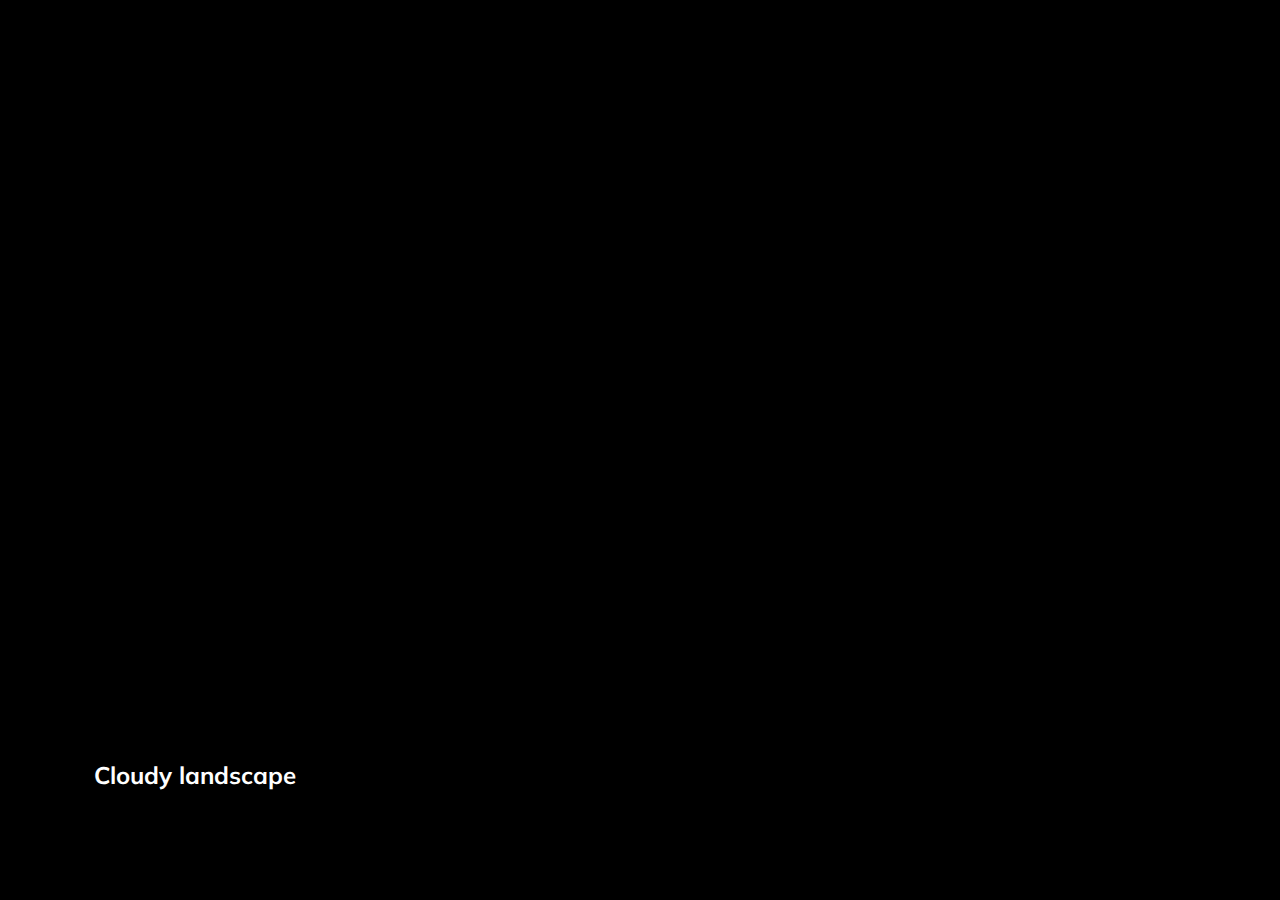
<file: expanding_cards/index.html>
<!DOCTYPE html>
<html lang="en">
  <head>
    <meta charset="UTF-8" />
    <meta http-equiv="X-UA-Compatible" content="IE=edge" />
    <meta name="viewport" content="width=device-width, initial-scale=1.0" />

    <link rel="stylesheet" href="index.css" />
    <link
      rel="stylesheet"
      href="https://cdnjs.cloudflare.com/ajax/libs/font-awesome/6.3.0/css/all.min.css"
      integrity="sha512-SzlrxWUlpfuzQ+pcUCosxcglQRNAq/DZjVsC0lE40xsADsfeQoEypE+enwcOiGjk/bSuGGKHEyjSoQ1zVisanQ=="
      crossorigin="anonymous"
      referrerpolicy="no-referrer"
    />

    <title>Expanding Cards</title>
  </head>
  <body>
    <div class="container">
      <div
        class="panel active"
        style="
          background-image: url('https://images.unsplash.com/photo-1558979158-65a1eaa08691?ixlib=rb-1.2.1&ixid=eyJhcHBfaWQiOjEyMDd9&auto=format&fit=crop&w=1350&q=80');
        "
      >
        <h3>Cloudy landscape</h3>
      </div>
      <div
        class="panel"
        style="
          background-image: url('https://images.unsplash.com/photo-1572276596237-5db2c3e16c5d?ixlib=rb-1.2.1&ixid=eyJhcHBfaWQiOjEyMDd9&auto=format&fit=crop&w=1350&q=80');
        "
      >
        <h3>Wild Forest</h3>
      </div>
      <div
        class="panel"
        style="
          background-image: url('https://images.unsplash.com/photo-1507525428034-b723cf961d3e?ixlib=rb-1.2.1&ixid=eyJhcHBfaWQiOjEyMDd9&auto=format&fit=crop&w=1353&q=80');
        "
      >
        <h3>Sunny Beach</h3>
      </div>
      <div
        class="panel"
        style="
          background-image: url('https://images.unsplash.com/photo-1551009175-8a68da93d5f9?ixlib=rb-1.2.1&ixid=eyJhcHBfaWQiOjEyMDd9&auto=format&fit=crop&w=1351&q=80');
        "
      >
        <h3>City on Winter</h3>
      </div>
      <div
        class="panel"
        style="
          background-image: url('https://images.unsplash.com/photo-1549880338-65ddcdfd017b?ixlib=rb-1.2.1&ixid=eyJhcHBfaWQiOjEyMDd9&auto=format&fit=crop&w=1350&q=80');
        "
      >
        <h3>Mountains - Clouds</h3>
      </div>
    </div>
    <script src="script.js"></script>
  </body>
</html>
</file>
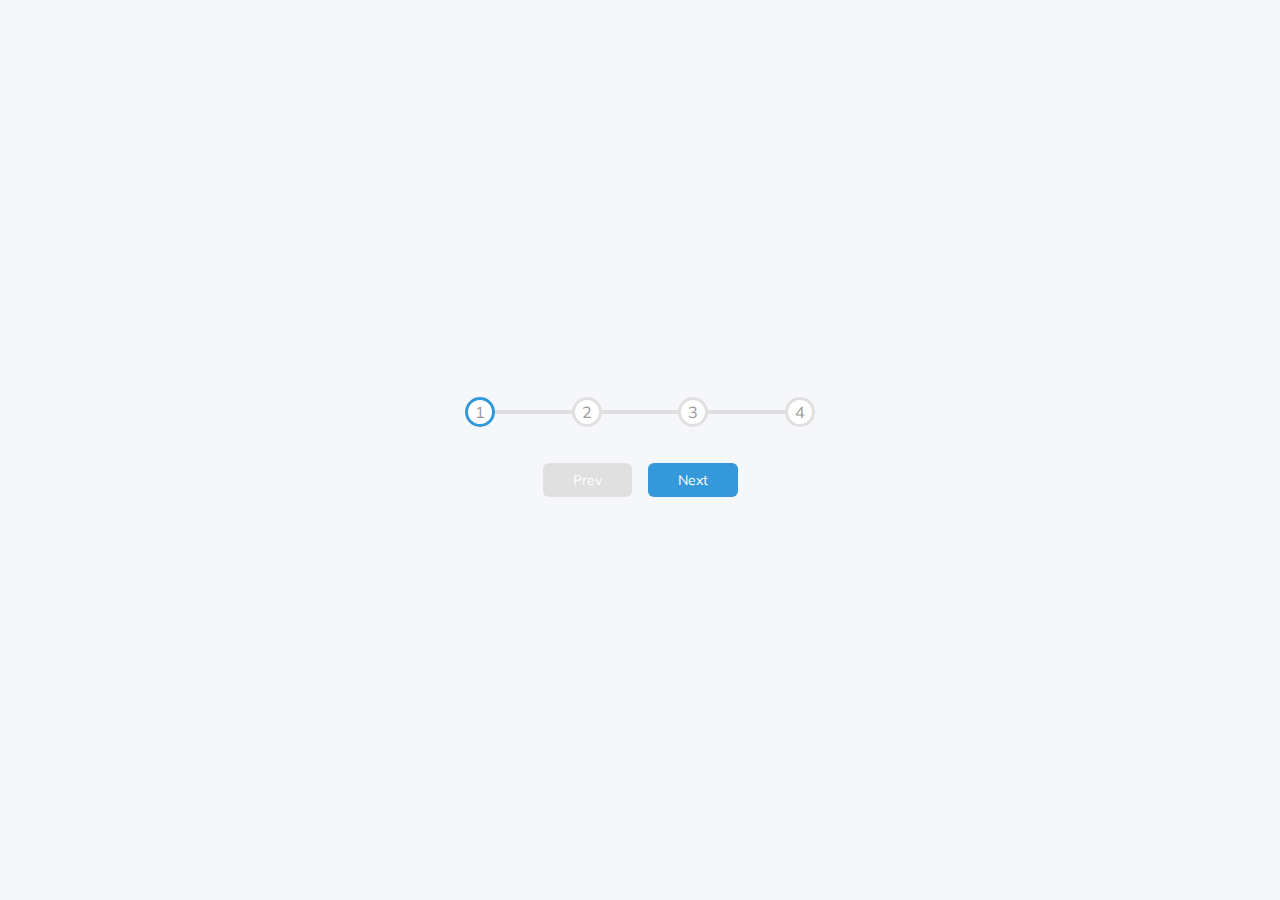
<file: progress_steps/index.html>
<!DOCTYPE html>
<html lang="en">
  <head>
    <meta charset="UTF-8" />
    <meta http-equiv="X-UA-Compatible" content="IE=edge" />
    <meta name="viewport" content="width=device-width, initial-scale=1.0" />
    
    <link rel="stylesheet" href="index.css" />
    <link
      rel="stylesheet"
      href="https://cdnjs.cloudflare.com/ajax/libs/font-awesome/6.3.0/css/all.min.css"
      integrity="sha512-SzlrxWUlpfuzQ+pcUCosxcglQRNAq/DZjVsC0lE40xsADsfeQoEypE+enwcOiGjk/bSuGGKHEyjSoQ1zVisanQ=="
      crossorigin="anonymous"
      referrerpolicy="no-referrer"
    />

    <title>My project</title>
  </head>
  <body>
    <div class="container">
      <div class="progress-container">
        <div class="progress" id="progress"></div>
        <div class="circle active">1</div>
        <div class="circle">2</div>
        <div class="circle">3</div>
        <div class="circle">4</div>
      </div>

      <button class="btn" id="prev" disabled>Prev</button>
      <button class="btn" id="next">Next</button>
    </div>

    <script src="script.js"></script>
  </body>
</html>
</file>
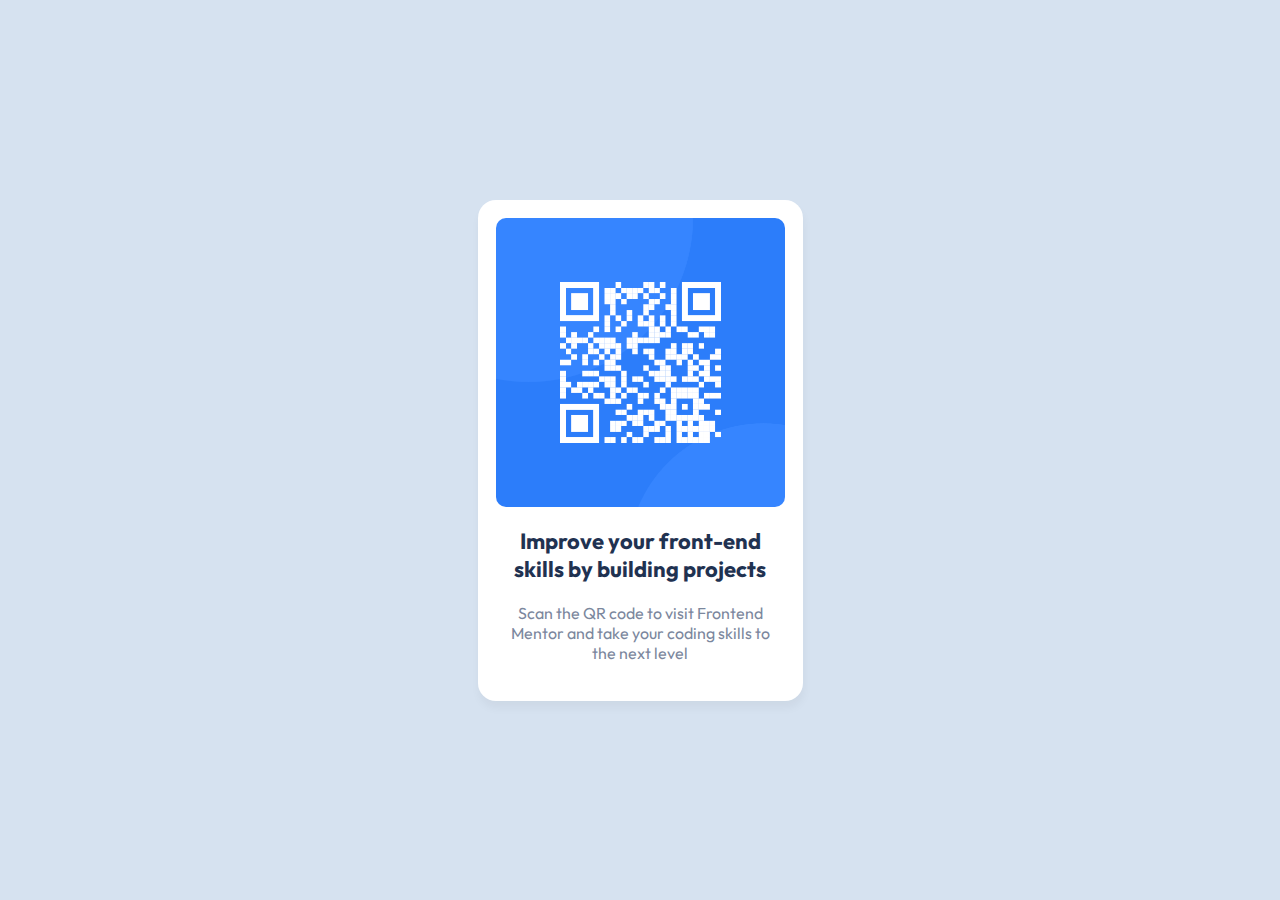
<file: qr_code/index.html>
<!DOCTYPE html>
<html lang="en">
<head>
  <meta charset="UTF-8">
  <meta http-equiv="X-UA-Compatible" content="IE=edge">
  <meta name="viewport" content="width=device-width, initial-scale=1.0">
  
  <title>QR Code Component</title>
  
  <link rel="stylesheet" href="./index.css" />

</head>
<body>
  <div class="main_div">
    <div class="qrContainer_div">
      <div class="qrImage_div">
        <img class="qrcode_img" src="./images/image-qr-code.png" alt="qr_code">
      </div>
      <p class="qrTitle_p">Improve your front-end skills by building projects</p>
      <p class="qrData_p">Scan the QR code to visit Frontend Mentor and take your coding skills to the next level</p>
    </div>
  </div>
</body>
</html>
</file>
<file: expanding_cards/index.css>
@import url("https://fonts.googleapis.com/css2?family=Muli:wght@400;700&display=swap");

* {
  box-sizing: border-box;
}

body {
  font-family: "Muli", sans-serif;
  display: flex;
  align-items: center;
  justify-content: center;
  overflow: hidden;
  height: 100vh;
  margin: 0;
  background-color: black;
}

.container {
  display: flex;
  width: 90vw;
}

.panel {
  background-size: auto 100%;
  background-position: center;
  background-repeat: no-repeat;
  height: 80vh;
  border-radius: 20px;
  color: #fff;
  cursor: pointer;
  flex: 0.5;
  margin: 10px;
  position: relative;
  transition: flex 0.7s ease-in;
}

.panel h3 {
  font-size: 24px;
  position: absolute;
  bottom: 20px;
  left: 20px;
  margin: 0;
  opacity: 0;
}

.panel.active {
  flex: 4.5;
}

.panel.active h3 {
  opacity: 1;
  transition: opacity 0.3s ease-in 0.4s;
}

@media(max-width: 670px) {
  .container {
    width: 100vw;
  }

  .panel:nth-of-type(4),
  .panel:nth-of-type(5) {
    display: none;
  } 
}
</file>
<file: progress_steps/index.css>
@import url("https://fonts.googleapis.com/css2?family=Muli:wght@400;700&display=swap");

:root {
  --line-fill: #3498db;
  --line-border-empty: #e0e0e0;
}

* {
  box-sizing: border-box;
}

body {
  background-color: #f6f7fb;
  font-family: "Muli", sans-serif;
  display: flex;
  flex-direction: column;
  align-items: center;
  justify-content: center;
  height: 100vh;
  overflow: hidden;
  margin: 0;
}

.container {
  text-align: center;
}

.progress-container {
  display: flex;
  justify-content: space-between;
  position: relative;
  margin-bottom: 30px;
  max-width: 100%;
  width: 350px;
}

.progress-container::before {
  content: "";
  background-color: var(--line-border-empty);
  position: absolute;
  top: 50%;
  left: 0;
  transform: translateY(-50%);
  height: 4px;
  width: 100%;
  z-index: -1;
}

.progress {
  background-color: var(--line-fill);
  position: absolute;
  top: 50%;
  left: 0;
  transform: translateY(-50%);
  height: 4px;
  width: 0%;
  z-index: -1;
  transition: 0.4s ease;
}

.circle {
  background-color: #fff;
  color: #999;
  display: flex;
  justify-content: center;
  align-items: center;
  border-radius: 50%;
  height: 30px;
  width: 30px;
  border: 3px solid var(--line-border-empty);
  transition: 0.4s ease;
}

.circle.active {
  border-color: var(--line-fill);
}

.btn {
  background-color: var(--line-fill);
  color: #fff;
  border: 0;
  border-radius: 6px;
  cursor: pointer;
  font-family: inherit;
  padding: 8px 30px;
  margin: 6px;
  font-size: 14px;
}

.btn:active {
  transform: scale(0.98);
}

.btn:focus {
  outline: 0;
}

.btn:disabled {
  background-color: var(--line-border-empty);
  cursor: not-allowed;
}
</file>
<file: qr_code/index.css>
@import url('https://fonts.googleapis.com/css2?family=Outfit:wght@400;700&display=swap');

:root {
  --white: hsl(0, 0%, 100%);
  --grayish-blue: hsl(212, 45%, 89%);
  --light-gray: hsl(220, 15%, 55%);
  --dark-blue: hsl(218, 44%, 22%);
}

* {
  margin: 0;
  padding: 0;
  box-sizing: border-box;
  font-family: 'Outfit', sans-serif;
}

p {
  font-size: 15px;
}

.main_div {
  width: 100vw;
  height: 100vh;
  display: flex;
  align-items: center;
  justify-content: center;
  background-color: var(--grayish-blue);
}

.qrContainer_div {
  width: 325px;
  margin: 25px;
  padding: 18px;
  border-radius: 18px;
  display: flex;
  flex-direction: column;
  align-items: center;
  justify-content: center;
  background-color: var(--white);
  box-shadow: 1px 7px 10px rgba(0, 0, 0, 0.043);
}

.qrImage_div {
  width: 100%;
  display: flex;
  justify-content: center;
}

.qrcode_img {
  width: 100%;
  border-radius: 10px;
}

.qrTitle_p,
.qrData_p {
  margin-top: 20px;
  padding: 0 15px;
  text-align: center;
}

.qrTitle_p {
  font-weight: 700;
  font-size: 22px;
  color: var(--dark-blue);
}

.qrData_p {
  font-weight: 400;
  font-size: 16px;
  margin-bottom: 20px;
  color: var(--light-gray);
}
</file>
